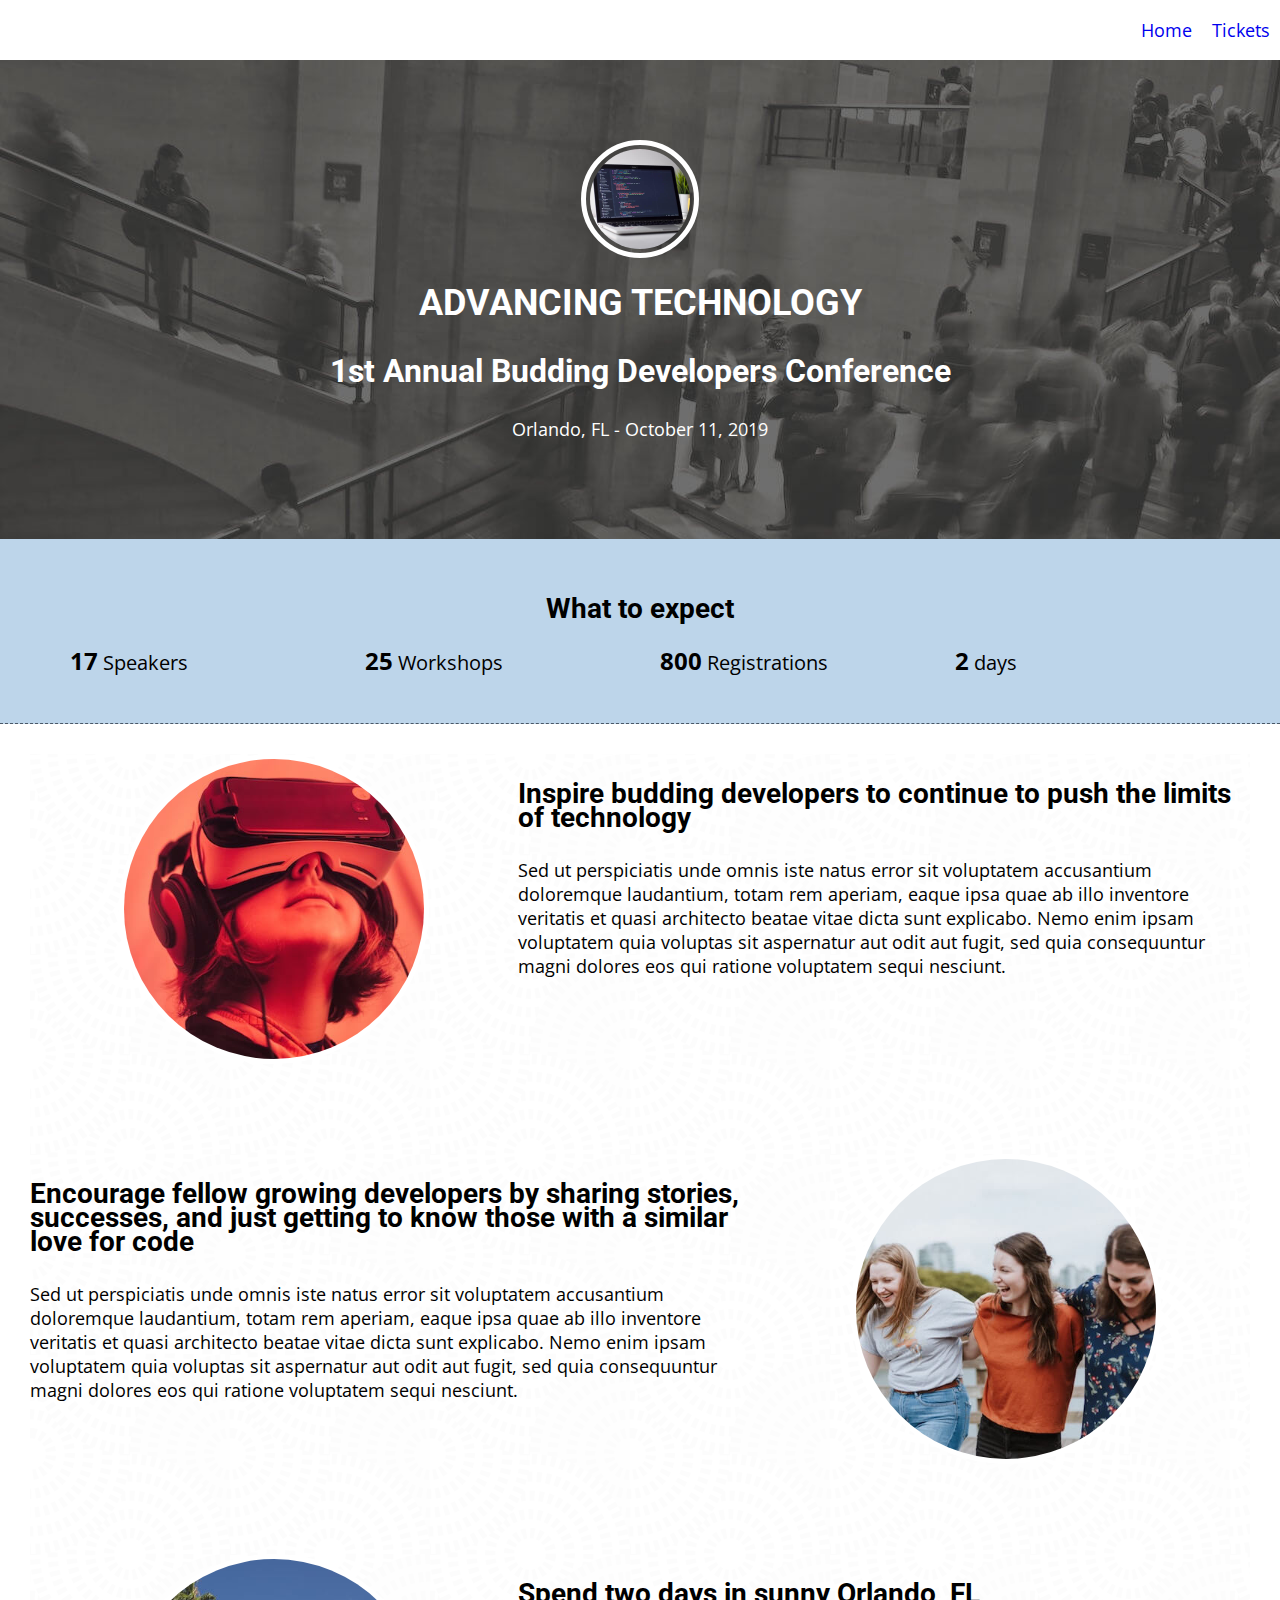
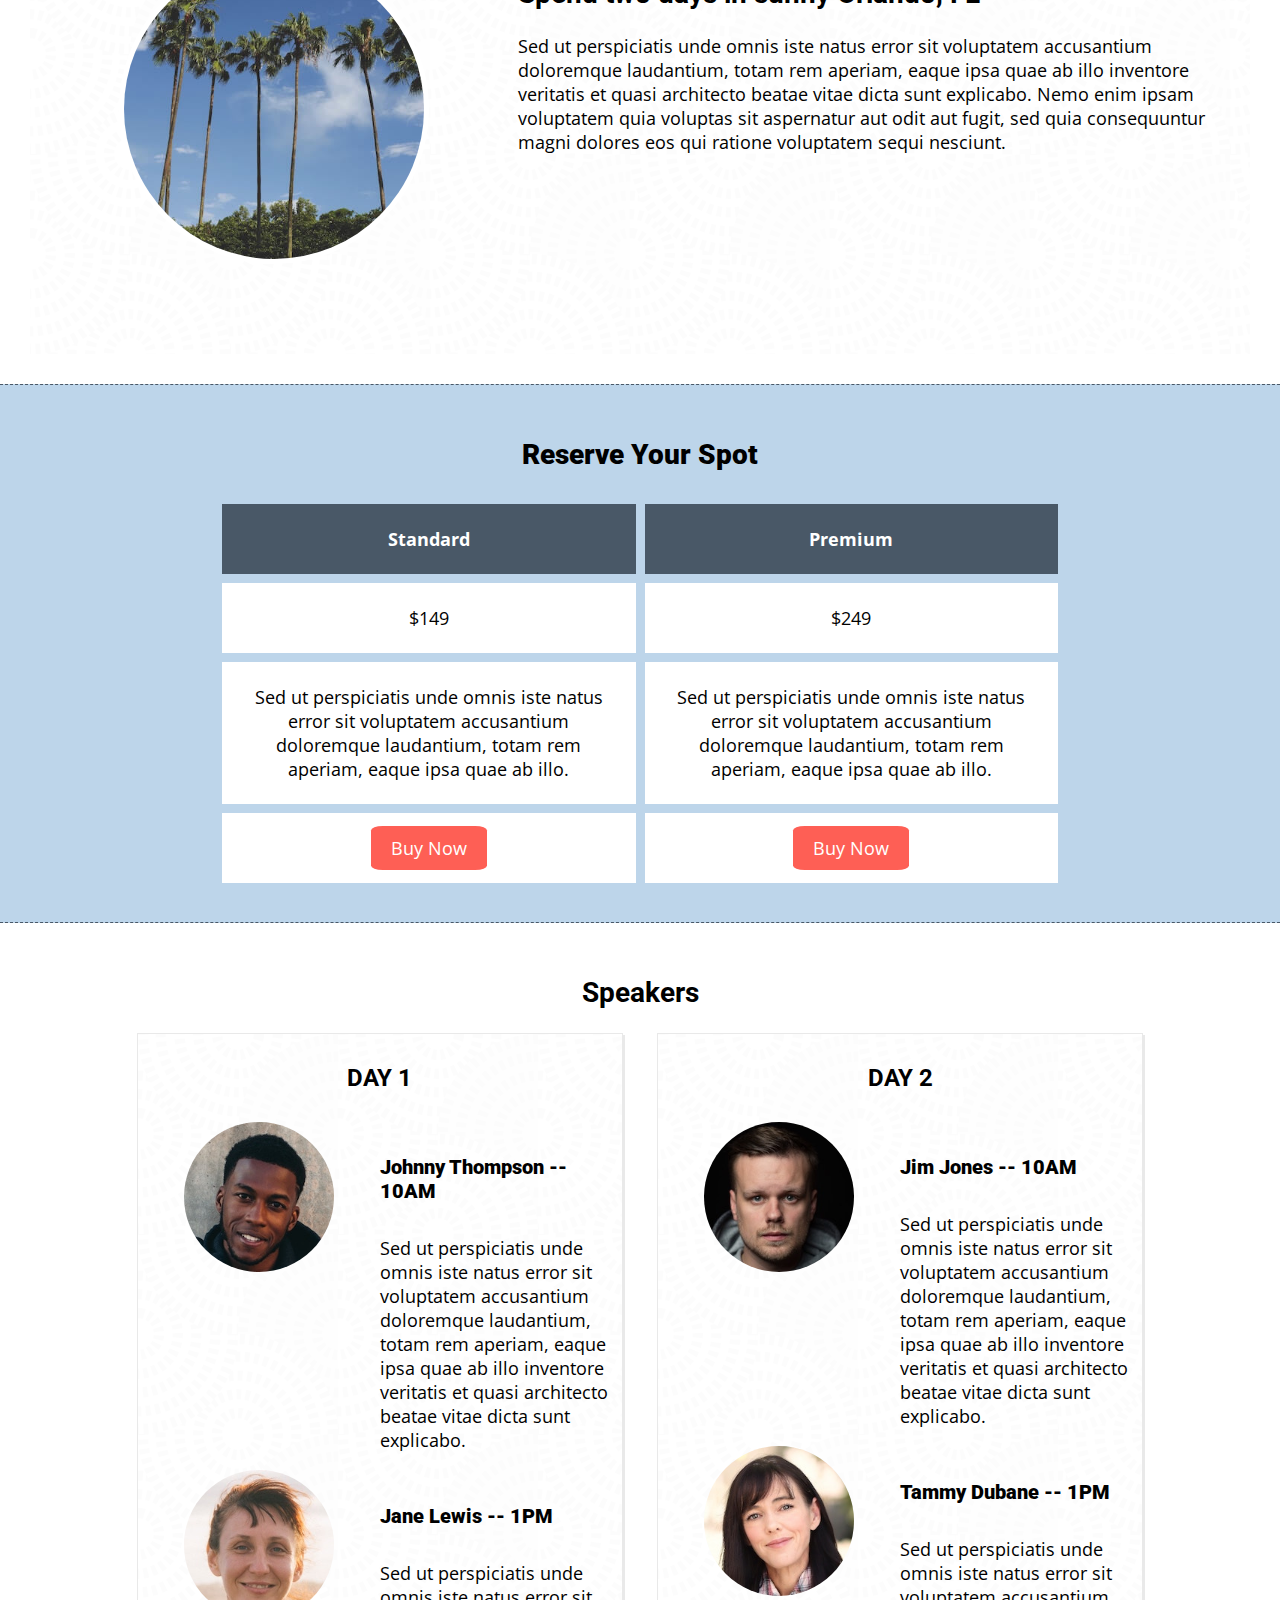
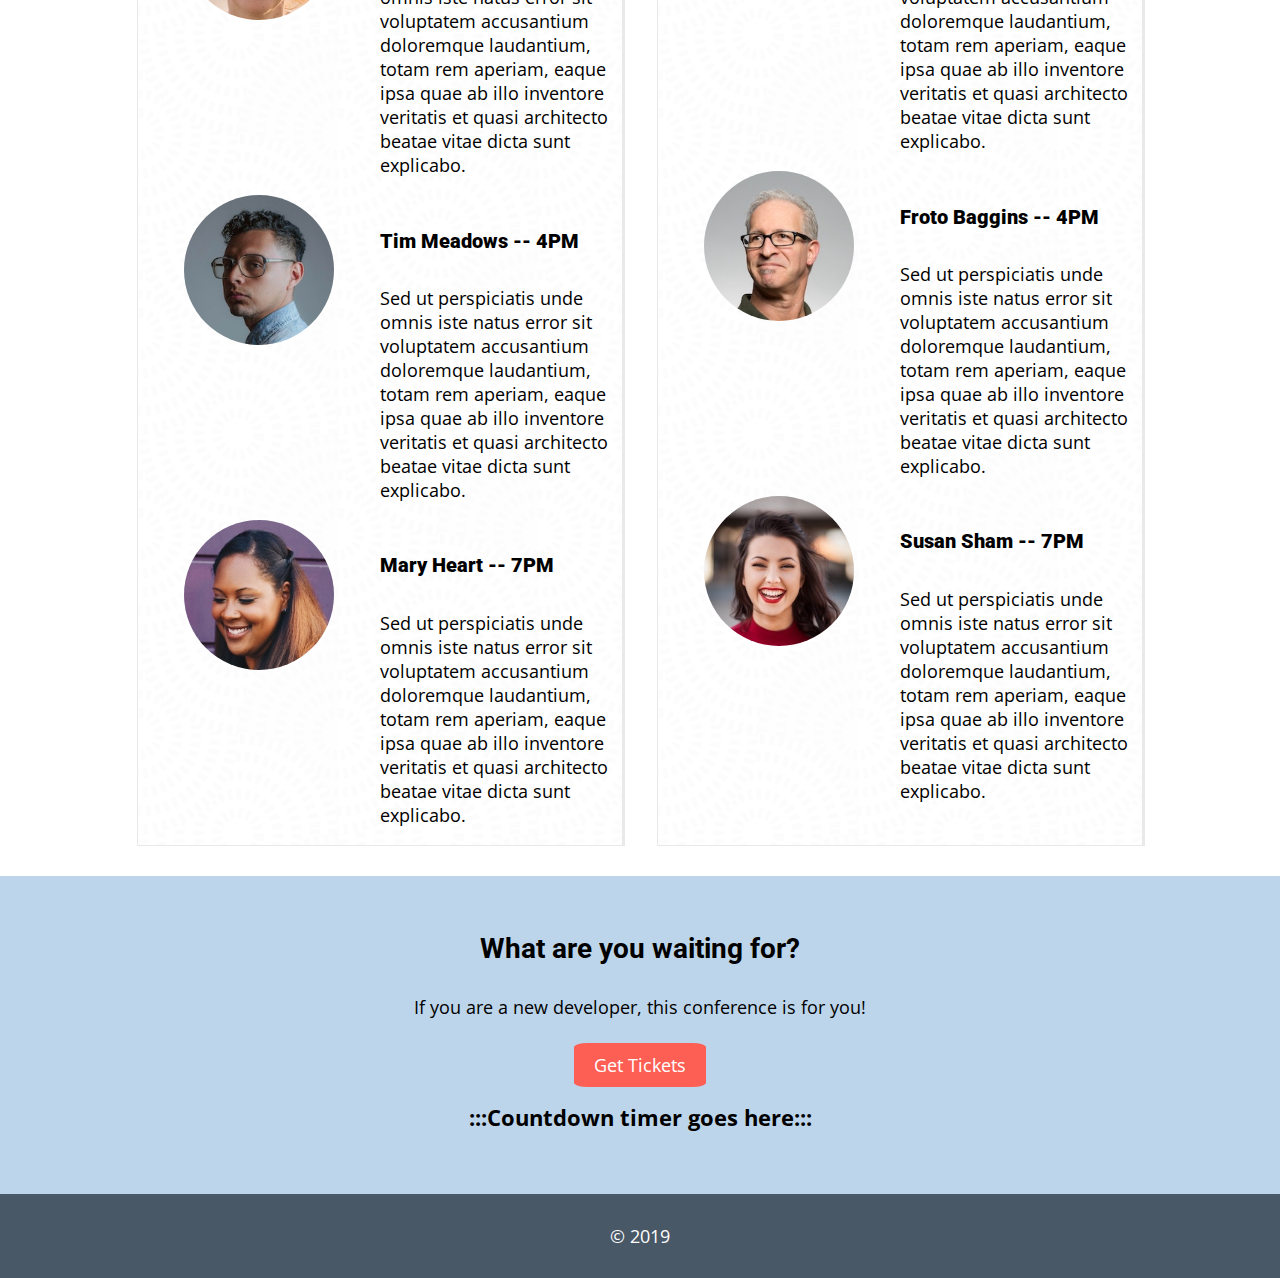
<file: index.html>
<!DOCTYPE html>
<html lang="en">

<head>
    <meta charset="UTF-8">
    <meta name="viewport" content="width=device-width, initial-scale=1.0">
    <meta http-equiv="X-UA-Compatible" content="ie=edge">

    <link rel="stylesheet" href="css/normalize.css">
    <link rel="stylesheet" href="https://fonts.googleapis.com/css?family=Open+Sans:400,700|Roboto:700" rel="stylesheet">
    <link rel="stylesheet" href="css/style.css">

    <title>Advancing Technology</title>
</head>

<body>

    <nav>
        <ul id="menu-nav">
            <li><a href="/">Home</a></li>
            <li><a href="/tickets.html">Tickets</a></li>
        </ul>
    </nav>

    <header style="background: url('images/conference-hero.jpg')">
        <div id="header">
            <img src="images/hero-symbol.jpg" alt="hero symbol">
            <h1>ADVANCING TECHNOLOGY</h1>
            <h2>1st Annual Budding Developers Conference</h2>
            <p>Orlando, FL - October 11, 2019</p>
        </div>
    </header>

    <section id="events" class="light-blue-bg">
        <div class="wrap">
            <h3>What to expect</h3>
            <ul>
                <li><strong>17</strong> Speakers</li>
                <li><strong>25</strong> Workshops</li>
                <li><strong>800</strong> Registrations</li>
                <li><strong>2</strong> days</li>
            </ul>
        </div>
    </section>

    <section id="three-points">
        <div class="wrap">
            <div class="three-points-section">
                <div class="three-points-image">
                    <img src="images/technology-advancement.jpg" alt="photo of vr glasses">
                </div>
                <div class="three-points-text">
                    <h3>Inspire budding developers to continue to push the limits of technology</h3>
                    <p>Sed ut perspiciatis unde omnis iste natus error sit voluptatem
                        accusantium doloremque laudantium, totam rem aperiam, eaque
                        ipsa quae ab illo inventore veritatis et quasi architecto
                        beatae vitae dicta sunt explicabo. Nemo enim ipsam voluptatem
                        quia voluptas sit aspernatur aut odit aut fugit, sed quia
                        consequuntur magni dolores eos qui ratione voluptatem sequi nesciunt.</p>
                </div>
            </div>

            <div class="three-points-section">
                <div class="three-points-text">
                    <h3>Encourage fellow growing developers by sharing stories, successes, and just getting to know those with a similar love for code</h3>
                    <p>Sed ut perspiciatis unde omnis iste natus error sit voluptatem 
                        accusantium doloremque laudantium, totam rem aperiam, eaque
                        ipsa quae ab illo inventore veritatis et quasi architecto
                        beatae vitae dicta sunt explicabo. Nemo enim ipsam
                        voluptatem quia voluptas sit aspernatur aut odit aut fugit,
                        sed quia consequuntur magni dolores eos qui ratione voluptatem sequi nesciunt.</p>
                </div>
                <div class="three-points-image">
                    <img src="images/encouragement.jpg" alt="photo of friends">
                </div>
            </div>

            <div class="three-points-section">
                <div class="three-points-image">
                    <img src="images/orlando.jpg" alt="photo of orlando">
                </div>
                <div class="three-points-text">
                    <h3>Spend two days in sunny Orlando, FL</h3>
                    <p>Sed ut perspiciatis unde omnis iste natus error sit voluptatem 
                            accusantium doloremque laudantium, totam rem aperiam, eaque
                             ipsa quae ab illo inventore veritatis et quasi architecto
                              beatae vitae dicta sunt explicabo. Nemo enim ipsam
                               voluptatem quia voluptas sit aspernatur aut odit aut fugit,
                                sed quia consequuntur magni dolores eos qui ratione voluptatem sequi nesciunt.</p>
                </div>
            </div>

        </div>
    </section>

    <section id="prices-table" class="light-blue-bg">
        <div class="wrap">
            <div id="table-title">
                <h3><strong>Reserve Your Spot</strong></h3>
            </div>
            <table>
                <tr>
                    <th>Standard</th>
                    <th>Premium</th>
                </tr>
                <tr>
                    <td>$149</td>
                    <td>$249</td>
                </tr>
                <tr>
                    <td>Sed ut perspiciatis unde omnis iste natus error sit voluptatem accusantium doloremque laudantium, totam rem aperiam, eaque ipsa quae ab illo.</td>
                    <td>Sed ut perspiciatis unde omnis iste natus error sit voluptatem accusantium doloremque laudantium, totam rem aperiam, eaque ipsa quae ab illo.</td>
                </tr>
                <tr>
                    <td><a href="tickets.html" class="buy-button">Buy Now</a></td>
                    <td><a href="tickets.html" class="buy-button">Buy Now</a></td>
                </tr>
            </table>
        </div>
    </section>

    <section class="speakers" >
        <div class="wrap">
            <h3 class="center-title">Speakers</h3>
            <div class="speakers-center">
                <div id="spk-left">
                    <h4>DAY 1</h4>
                    <div class="speaker">
                        <div class="speaker-image">
                            <img src="images/dude-1.jpg" alt="photo of dude1">
                        </div>
                        <div class="speaker-text">
                            <div><h5><strong>Johnny Thompson -- 10AM</strong></h5></div>
                            <p>Sed ut perspiciatis unde omnis iste natus error sit voluptatem accusantium doloremque laudantium, totam rem aperiam, eaque ipsa quae ab illo inventore veritatis et quasi architecto beatae vitae dicta sunt explicabo.</p>
                        </div>
                    </div>
                    
                    <div class="speaker">
                        <div class="speaker-image">
                            <img src="images/lady-1.jpg" alt="photo of lady1">
                        </div>
                        <div class="speaker-text">
                            <div><h5><strong>Jane Lewis -- 1PM</strong></h5></div>
                            <p>Sed ut perspiciatis unde omnis iste natus error sit voluptatem accusantium doloremque laudantium, totam rem aperiam, eaque ipsa quae ab illo inventore veritatis et quasi architecto beatae vitae dicta sunt explicabo.</p>
                        </div>
                    </div>
                    
                    <div class="speaker">
                        <div class="speaker-image">
                            <img src="images/dude-2.jpg" alt="photo of dude1">
                        </div>
                        <div class="speaker-text">
                            <div>
                                <h5>
                                        <strong>Tim Meadows -- 4PM</strong></div>
                                </h5> 
                                    
                                
                            <p>Sed ut perspiciatis unde omnis iste natus error sit voluptatem accusantium doloremque laudantium, totam rem aperiam, eaque ipsa quae ab illo inventore veritatis et quasi architecto beatae vitae dicta sunt explicabo.</p>
    
                        </div>
                    </div>
    
                    <div class="speaker">
                        <div class="speaker-image">
                            <img src="images/lady-2.jpg" alt="photo of lady1">
                        </div>
                        <div class="speaker-text">
                            <div> 
                                <h5>
                                    <strong>Mary Heart -- 7PM</strong>
                                </h5>
                            
                            </div>
                            <p>Sed ut perspiciatis unde omnis iste natus error sit voluptatem accusantium doloremque laudantium, totam rem aperiam, eaque ipsa quae ab illo inventore veritatis et quasi architecto beatae vitae dicta sunt explicabo.</p>
    
                        </div>
                    </div>
                </div>
                <div id="spk-right">
                    <h4>DAY 2</h4>
                    <div class="speaker">
                        <div class="speaker-image">
                            <img src="images/dude-3.jpg" alt="photo of dude1">
                        </div>
                        <div class="speaker-text">
                            <div> 
                                <h5>
                                    <strong>Jim Jones -- 10AM</strong>
                                </h5>    
                            </div>
                            <p>Sed ut perspiciatis unde omnis iste natus error sit voluptatem accusantium doloremque laudantium, totam rem aperiam, eaque ipsa quae ab illo inventore veritatis et quasi architecto beatae vitae dicta sunt explicabo.</p>
    
                        </div>
    
                    </div>
                    <div class="speaker">
                        <div class="speaker-image">
                            <img src="images/lady-3.jpg" alt="photo of lady1">
    
                        </div>
                        <div class="speaker-text">
                            <div>
                                <h5><strong>Tammy Dubane -- 1PM</strong></h5>
                            </div>
                            <p>Sed ut perspiciatis unde omnis iste natus error sit voluptatem accusantium doloremque laudantium, totam rem aperiam, eaque ipsa quae ab illo inventore veritatis et quasi architecto beatae vitae dicta sunt explicabo.</p>
    
                        </div>
    
                    </div>
                    <div class="speaker">
                        <div class="speaker-image">
                            <img src="images/dude-4.jpg" alt="photo of dude1">
    
                        </div>
                        <div class="speaker-text">
                            <div>
                                <h5><strong>Froto Baggins -- 4PM</strong></h5>
                            </div>
                            <p>Sed ut perspiciatis unde omnis iste natus error sit voluptatem accusantium doloremque laudantium, totam rem aperiam, eaque ipsa quae ab illo inventore veritatis et quasi architecto beatae vitae dicta sunt explicabo.</p>
    
                        </div>
    
                    </div>
                    <div class="speaker">
                        <div class="speaker-image">
                            <img src="images/lady-4.jpg" alt="photo of lady1">
    
                        </div>
                        <div class="speaker-text">
                            <div>
                                <h5><strong>Susan Sham -- 7PM</strong></h5>
                            </div>
                            <p>Sed ut perspiciatis unde omnis iste natus error sit voluptatem accusantium doloremque laudantium, totam rem aperiam, eaque ipsa quae ab illo inventore veritatis et quasi architecto beatae vitae dicta sunt explicabo.</p>
    
                        </div>
    
                    </div>
                </div>
            </div>
            
            
        </div>
        
    </section>

    <section id="last-call" class="light-blue-bg">
        <div class="wrap">
            <h3>What are you waiting for?</h3>
            <p>If you are a new developer, this conference is for you!</p>
            <a href="/tickets.html" class="buy-button">Get Tickets</a>
            <p id="timer">:::Countdown timer goes here:::</p>
        </div>
    </section>

    <footer>
        <div class="wrap">
            &copy; 2019
        </div>
    </footer>
    
    <script src="js/countdown.js"></script>
</body>

</html>
</file>
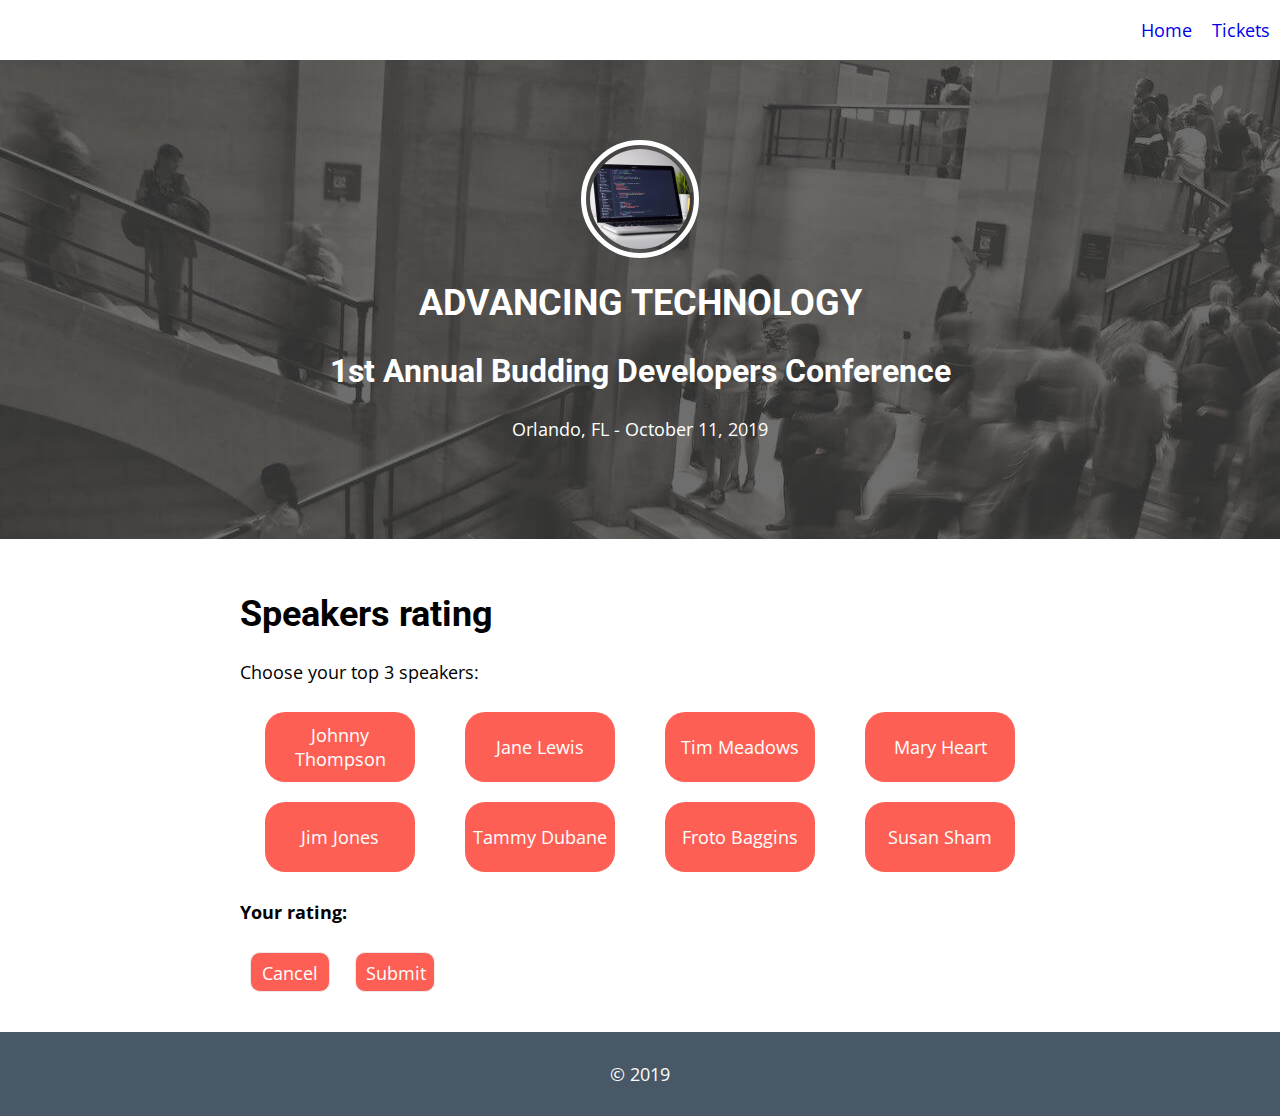
<file: rating.html>
<!DOCTYPE html>
<html lang="en">

<head>
    <meta charset="UTF-8">
    <meta name="viewport" content="width=device-width, initial-scale=1.0">
    <meta http-equiv="X-UA-Compatible" content="ie=edge">

    <link rel="stylesheet" href="css/normalize.css">
    <link rel="stylesheet" href="https://fonts.googleapis.com/css?family=Open+Sans:400,700|Roboto:700" rel="stylesheet">
    <link rel="stylesheet" href="css/style.css">

    <title>Tickets</title>
</head>

<body>
    <nav>
        <ul>
            <li><a href="/">Home</a></li>
            <li><a href="/tickets.html">Tickets</a></li>
        </ul>
    </nav>
    <header style="background: url('images/conference-hero.jpg')">
        <div id="header">
            <img src="images/hero-symbol.jpg" alt="hero symbol">
            <h1>ADVANCING TECHNOLOGY</h1>
            <h2>1st Annual Budding Developers Conference</h2>
            <p>Orlando, FL - October 11, 2019</p>
        </div>
    </header>
    
    
    <div class="wrap">
        <div id="rating-options">
            <h1>Speakers rating</h1>
            <p>Choose your top 3 speakers:</p>

            <div class="speakers-options">
                <div class="speaker-button">Johnny Thompson</div>
                <div class="speaker-button">Jane Lewis</div>
                <div class="speaker-button">Tim Meadows</div>
                <div class="speaker-button">Mary Heart</div>
                <div class="speaker-button">Jim Jones</div>
                <div class="speaker-button">Tammy Dubane</div>
                <div class="speaker-button">Froto Baggins</div>
                <div class="speaker-button">Susan Sham</div>
            </div>
    
            <div class="rating-title">
                <p> <strong>Your rating:</strong></p>
                <div id="rating-list"></div>
    
                <input id="cancel-button" type="button" class="rating-button" value="Cancel">
                <input id="submit-button" type="button" class="rating-button" value="Submit">
            </div>

        </div>


        <div id="thank-you" class="section-hidden">
            <p>Thank you!</p>
        </div>
    </div>
    <footer>
        <div class="wrap">
            &copy; 2019
        </div>
    </footer>

    <script src="js/rating.js"></script>
</body>

</html>
</file>
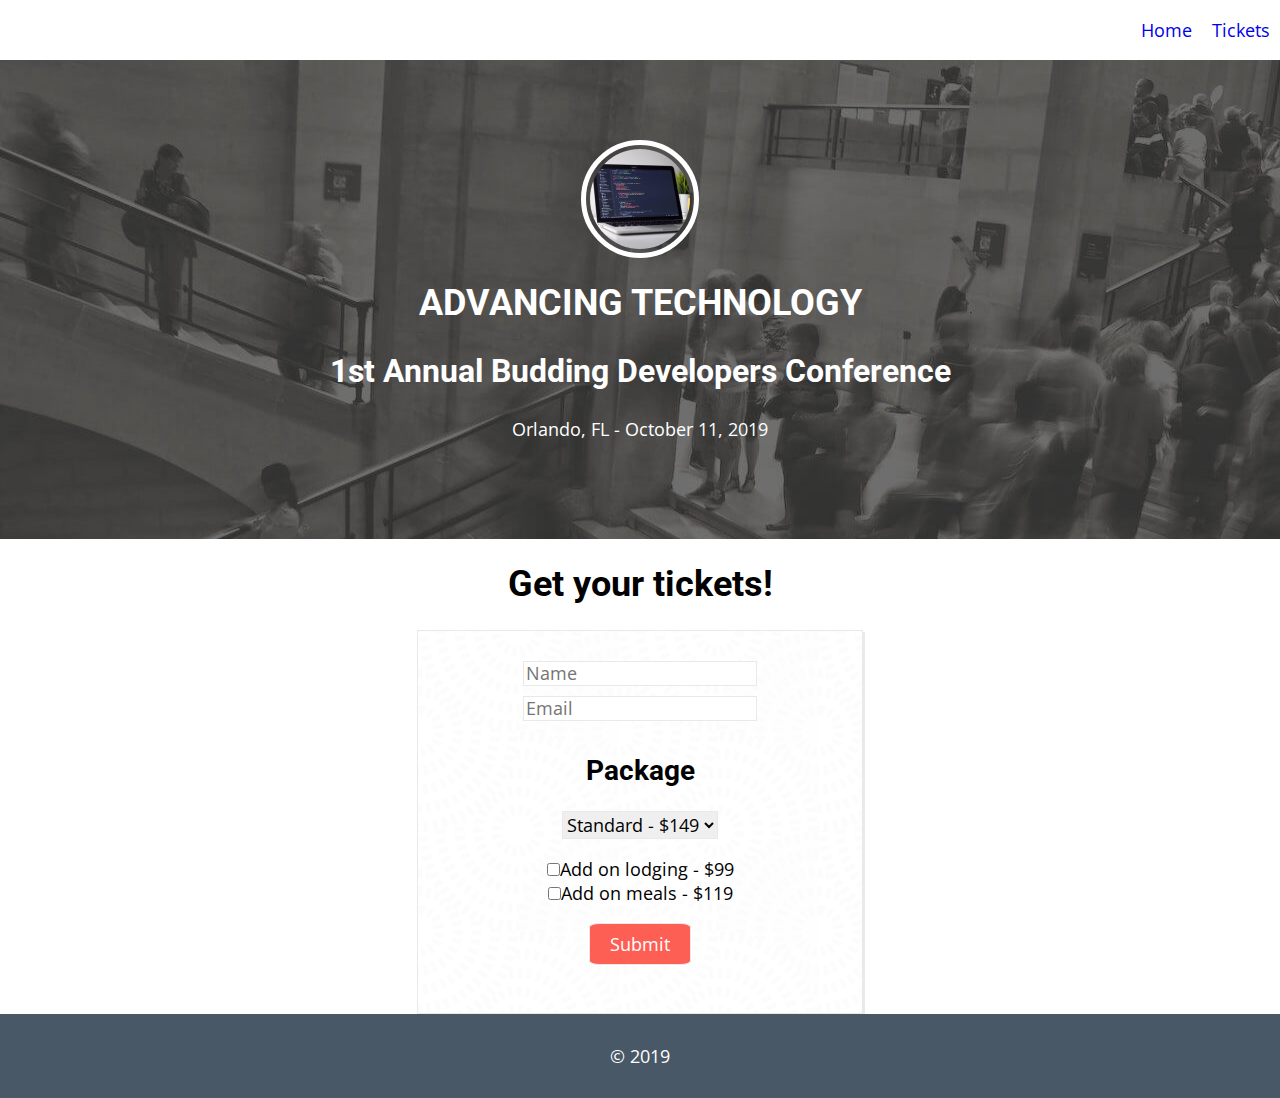
<file: tickets.html>
<!DOCTYPE html>
<html lang="en">

<head>
    <meta charset="UTF-8">
    <meta name="viewport" content="width=device-width, initial-scale=1.0">
    <meta http-equiv="X-UA-Compatible" content="ie=edge">

    <link rel="stylesheet" href="css/normalize.css">
    <link rel="stylesheet" href="https://fonts.googleapis.com/css?family=Open+Sans:400,700|Roboto:700" rel="stylesheet">
    <link rel="stylesheet" href="css/style.css">

    <title>Tickets</title>
</head>

<body>
    <nav>
        <ul>
            <li><a href="/">Home</a></li>
            <li><a href="/tickets.html">Tickets</a></li>
        </ul>
    </nav>
    <header style="background: url('images/conference-hero.jpg')">
        <div id="header">
            <img src="images/hero-symbol.jpg" alt="hero symbol">
            <h1>ADVANCING TECHNOLOGY</h1>
            <h2>1st Annual Budding Developers Conference</h2>
            <p>Orlando, FL - October 11, 2019</p>
        </div>
    </header>
    
    
    <div id="orders">
        <div id="modal-promo" class="modal-hidden" >
            <a href="#" class="close">&times;</a>
            <p>Enter your code:</p>
            <input type="text" id="modal-input">
        </div>
        <h1>Get y<span id="easter-egg">o</span>ur tickets!</h1>

        <div class="wrap" id="buy-form">
            <form method="post" action="">
                <div class="label-input">
                    <label for="name">Name</label>
                    <input type="text" name="name" required placeholder="Name">
                </div>
                <div class="label-input">
                    <label for="email">Email</label>
                    <input type="text" name="email" required placeholder="Email">
                </div>
                <h3>Package</h3>
                <p>
                    <select name="package">
                        <option value="standard">Standard - $149</option>
                        <option value="premium">Premium - $249</option>
                    </select>
                </p>
                <p>
                    <input type="checkbox" name="lodging" value="lodging">Add on lodging - $99<br>
                    <input type="checkbox" name="meals" value="meals">Add on meals - $119<br>
                </p>
                <p><input class="buy-button" type="submit" value="Submit"></p>
        
            </form>
        </div>

    </div>
    <footer>
        <div class="wrap">
            &copy; 2019
        </div>
    </footer>

    <script src="js/main.js"></script>
</body>

</html>
</file>
<file: css/style.css>
/* BASE STYLES */

h1, h2, h3, h4, h5 {
    font-family: 'Roboto', sans-serif;
}

body {
    font-family: 'Open Sans', sans-serif;
    font-size: 18px;
    margin: 0 auto;
    line-height: 24px;
}

nav ul {
    display: flex;
    flex-basis: 80%;
    justify-content: flex-end;
}
nav li {
    list-style-type: none;
    padding: 0 10px;
}

#menu-nav a:hover {
    color: #bdd5ea;
}

h1 {
    font-size: 36px;
    line-height: 1.2;
}
h2 {
    font-size: 32px;
    line-height: 1.2;
}
h3 {
    font-size: 28px;
}
h4 {
    font-size: 24px;
}
h5 {
    font-size: 20px;
}

/** DEFAULTS **/

img {
    display: block;
    max-width: 100%;
}

section {
    overflow: auto;
}

.wrap {
    max-width: 1280px;
    padding: 30px;
}

.light-blue-bg {
    background-color: #bdd5ea;
}

/****** HOMEPAGE ******/

/* HEADER */

header {
    text-align: center;
    color: white;
}

header img {
    margin: 0 auto;
    width: 100px;
    border: 5px solid white;
    border-radius: 50%;
    padding: 4px;
}

#header {
    background-size: cover;
    padding: 80px 0;
}

.buy-button {
    background-color: #fe5f55;
    color: white;
    padding: 10px 20px;
    border-radius: 10%;
}

a {
    text-decoration: none;
}

/* EVENTS */

#events {
    border-bottom: 1px dashed #495867;
    justify-content: center;
}

#events h3 {
    text-align: center;
}

#events ul {
    display: flex;
    flex-direction: row;
    align-content: space-between;
}

#events li {
    list-style-type: none;
    flex-basis: 25%;
    font-size: 20px;
}

#events strong {
    font-size: 24px;
}

/* THREE POINTS SECTION */

.three-points-section {
    min-height: 400px;
    display: flex;
    flex-basis: 100%;
    align-items: space-between;
    background-image: url("../images/swirl.png");
    background-repeat: repeat;
}

.three-points-section img {
    width: 300px;
    margin: 0 auto;
    border-radius: 50%;
    border: 5px solid rgba(255, 255, 255, 1)
}

.three-points-section img:hover {
    border: 5px solid #495867;
}

.three-points-image {
    flex-basis: 40%;
    flex-shrink: 1;
}

.three-points-text {
    flex-basis: 60%;
    flex-shrink: 1;
    flex-grow: 1;
}

/* PRICES TABLE */

section#prices-table {
    border-top: 1px dashed #495867;
    border-bottom: 1px dashed #495867;
}

#table-title {
    text-align: center;
}

table {
    width: 70%;
    margin: 0 auto;
    text-align: center;
    border-spacing: 0.5em;
}

table th {
    background-color: #495867;
    color: white;
    padding: 23px;
}

table td {
    background-color: white;
    padding: 23px;
}


/* SPEAKERS */

.center-title {
    text-align: center;
}

.speakers-center {
    display: flex;
    flex-direction: row;
    justify-content: space-evenly;
    flex-wrap: wrap;
    width: 90%;
    margin: 0 auto;
    overflow: auto;
}
#spk-left, #spk-right {
    display: flex;
    flex-basis: 45%;
    flex-direction: column;
    flex-shrink: 1;
    background-image: url("../images/swirl.png");
    background-repeat: repeat;
    border: 1px solid #e9e9e9;
    box-shadow: 2px 2px 0 #e9e9e9;
}

#spk-left {
    float: left;
}

#spk-right {
    float: right;
}

#spk-left h4, #spk-right h4 {
    text-align: center;
}

.speakers {
    margin: 0 1%;
}

.speaker {
    min-height: 200px;
}

.speaker-image {
    width: 50%;
    float:left;
}

.speaker-image img {
    width: 150px;
    margin: 0 auto;
    border-radius: 50%;
}

.speaker-text {
    width: 50%;
    float: left;
}

#last-call {
    line-height: 30px;
    text-align: center;
}

#last-call p {
    padding-bottom: 10px;
}

/***** TICKETS *****/
#orders {
    text-align: center;
}

label {
    display: none;
}

.label-input {
    padding-bottom: 10px;
}

#buy-form {
    width: 30%;
    margin: 0 auto;
    border: 1px solid #e9e9e9;
    box-shadow: 2px 2px 0 #e9e9e9;
    background-image: url("../images/swirl.png");
    background-repeat: repeat;
}

input, select {
    border: 1px solid #e9e9e9;
}

input:focus, select:focus {
    border: 1px solid #495867;
}

/* MODAL promocional */
#modal-promo {
    position: fixed;
    top: 30%;
    left: 45%;
    width: 250px;
    height: 140px;
    background-color: red;
    color: #fff;
    padding-top: 30px;
}

.close {
    position: absolute;
    width: 20px;
    height: 20px;
    top: 10px;
    right: 10px;
    color: #333;
}

/* .close::before, .close::after {
    position: absolute;
    right: 7px;
    content: ' ';
    height: 21px;
    width: 2px;
    background-color: #333;
}

.close::before {
    transform: rotate(-45deg);
}

.close::after {
    transform: rotate(45deg);
} */

#modal-promo input {
    width: 150px;
}

.modal-hidden {
    display: none;
}

.modal-shown {
    display: flex;
    flex-direction: column;
    justify-content: top;
    align-items: center;
}

#timer {
    font-size: 22px;
    font-weight: 700;
}

/* RATINGS */

#rating-options {
    margin: 0 auto;
    max-width: 800px;
}

.speakers-options {
    display: flex;
    flex-wrap: wrap;
    justify-content: space-around;
}

.speaker-button {
    width: 150px;
    height: 70px;
    margin: 10px;
    background-color: #fe5f55;
    text-align: center;
    display: flex;
    flex-direction: column;
    justify-content: center;
    flex-shrink: 0;
    color: #fff;
    border-radius: 20px;
}

.rating-button {
    width: 80px;
    height: 40px;
    margin: 10px;
    background-color: #fe5f55;
    text-align: center;
    color: #fff;
    border-radius: 10px;
    padding: 10px;
}

.selected-button {
    background-color: #A93F55;
}

.rating-button:hover {
    opacity: 0.75;
}

#thank-you {
    width: 800px;
    height: 300px;
    font-size: 24px;
    font-weight: 600;
    text-align: center;
    margin: 0 auto;
}

.section-hidden {
    display: none;
}

.thanks-shown {
    display: flex;
    flex-direction: column;
    justify-content: center;
}


/* FOOTER */

footer {
    background-color: #495867;
    text-align: center;
    color: #fff;
}

/**** MEDIA QUERIES ****/

@media only screen and (max-width: 1023px) {
    .three-points-section img {
        width: 80%;
        height: auto;
    }

    .speaker-image img {
        width: 40%;
    }

    .speaker-image {
        width: 100%;
    }

    .speaker-text {
        width: 90%;
        padding: 10px 20px;
    }

}

@media only screen and (max-width: 770px) {

    #events h3 {
        margin-bottom: 40px;
    }

    #events ul {
        flex-direction: column;
        align-items: center;
        padding-left: 0;
    }
    
    #events li {
        list-style-type: none;
        margin-bottom: 40px;
        font-size: 24px;
    }

    #events strong {
        font-size: 32px;
    }

    .three-points-section {
        min-height: 0;
        margin-bottom: 20px;
    }

    .three-points-image {
        display: none;
    }

    .buy-button {
        padding: 5px 10px;
    }

    #spk-left, #spk-right {
        display: flex;
        flex-basis: 100%;
        flex-direction: column;
        flex-shrink: 0;
        width: 100%;
    }

    .speaker-image {
        display: none;
    }

    h1 {
        font-size: 32px;
        line-height: 1.2;
    }
    h2 {
        font-size: 30px;
        line-height: 1.2;
    }
    h3 {
        font-size: 28px;
    }
    h4 {
        font-size: 26px;
    }
    h5 {
        font-size: 24px;
    }
    p {
        font-size: 24px;
    }

    #buy-form {
        width: 70%;
    }

    #buy-form p {
        font-size: 18px;
    }

}

@media only screen and (max-width: 479px) {
    
    
}
</file>
